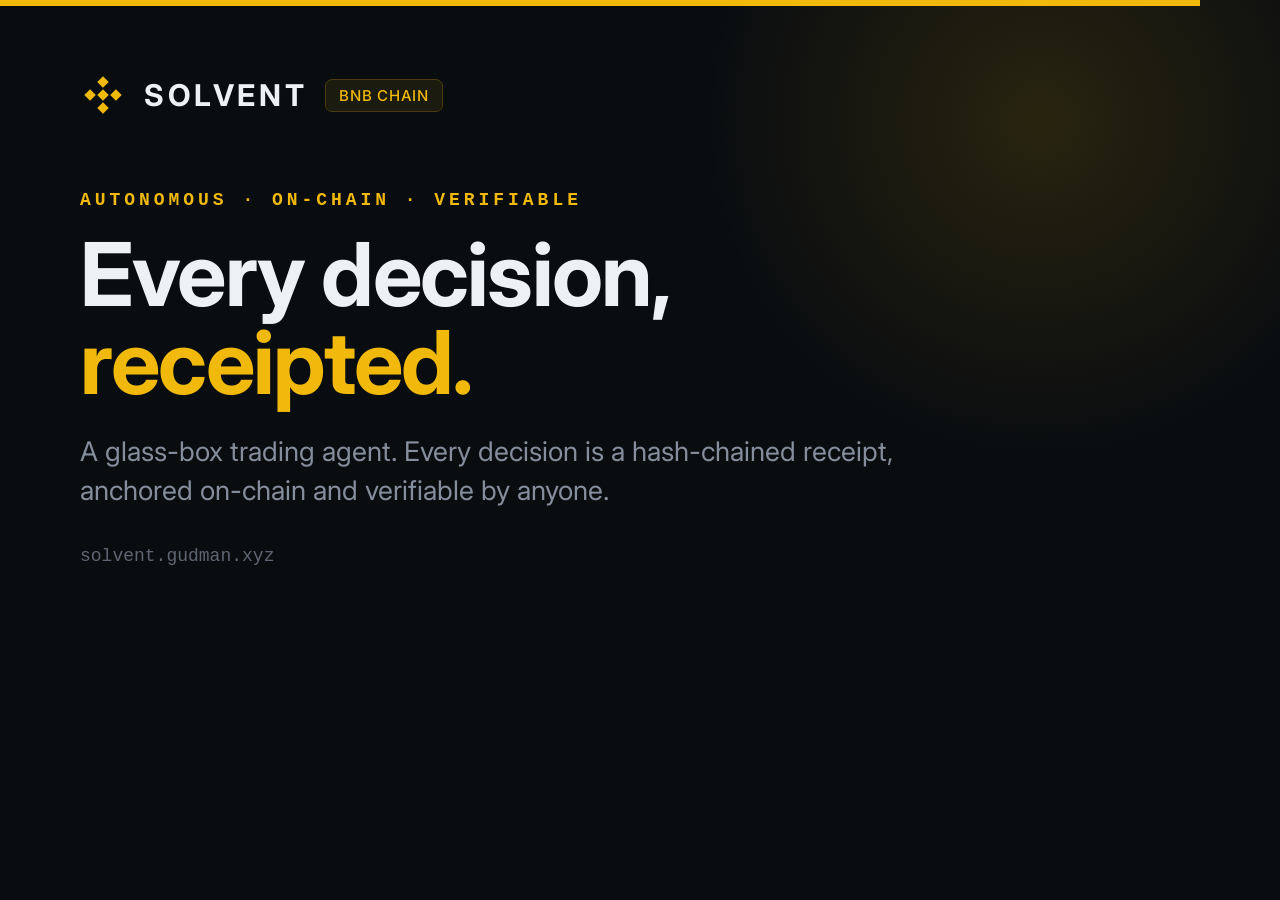
<file: web/og.html>
<!DOCTYPE html>
<html lang="en">
<head>
<meta charset="utf-8" />
<link href="https://fonts.googleapis.com/css2?family=Inter:wght@400;500;600;700&display=swap" rel="stylesheet">
<style>
  * { box-sizing:border-box; margin:0; }
  html,body { width:1200px; height:630px; }
  body { background:#0a0d10; color:#eef1f4; font-family:"Inter",system-ui,sans-serif; position:relative; overflow:hidden; }
  .bar { position:absolute; top:0; left:0; right:0; height:6px; background:#f0b90b; }
  .glow { position:absolute; width:760px; height:760px; right:-220px; top:-260px; background:radial-gradient(circle, #f0b90b22, transparent 62%); }
  .pad { position:absolute; inset:0; padding:72px 80px; display:flex; flex-direction:column; }
  .top { display:flex; align-items:center; gap:18px; }
  .top .name { font-size:30px; font-weight:700; letter-spacing:.12em; }
  .top .chain { font-size:15px; font-weight:500; color:#f0b90b; border:1px solid #4a3c0e; background:#f0b90b14; padding:6px 13px; border-radius:7px; letter-spacing:.05em; }
  .eyebrow { margin-top:72px; font:600 18px ui-monospace,monospace; letter-spacing:.22em; text-transform:uppercase; color:#f0b90b; }
  h1 { margin-top:20px; font-size:88px; line-height:1.0; font-weight:700; letter-spacing:-.02em; }
  h1 .hl { color:#f0b90b; }
  p { margin-top:26px; font-size:27px; line-height:1.45; color:#848e9c; max-width:880px; }
  .foot { position:absolute; left:80px; bottom:64px; font:500 18px ui-monospace,monospace; color:#5e6673; }
</style>
</head>
<body>
  <div class="bar"></div>
  <div class="glow"></div>
  <div class="pad">
    <div class="top">
      <svg width="46" height="46" viewBox="0 0 32 32"><path fill="#F0B90B" d="M16 3l4 4-4 4-4-4zM16 21l4 4-4 4-4-4zM7 12l4 4-4 4-4-4zM25 12l4 4-4 4-4-4zM16 12l4 4-4 4-4-4z"/></svg>
      <span class="name">SOLVENT</span>
      <span class="chain">BNB CHAIN</span>
    </div>
    <div class="eyebrow">Autonomous · On-chain · Verifiable</div>
    <h1>Every decision,<br><span class="hl">receipted.</span></h1>
    <p>A glass-box trading agent. Every decision is a hash-chained receipt, anchored on-chain and verifiable by anyone.</p>
    <div class="foot">solvent.gudman.xyz</div>
  </div>
</body>
</html>
</file>
